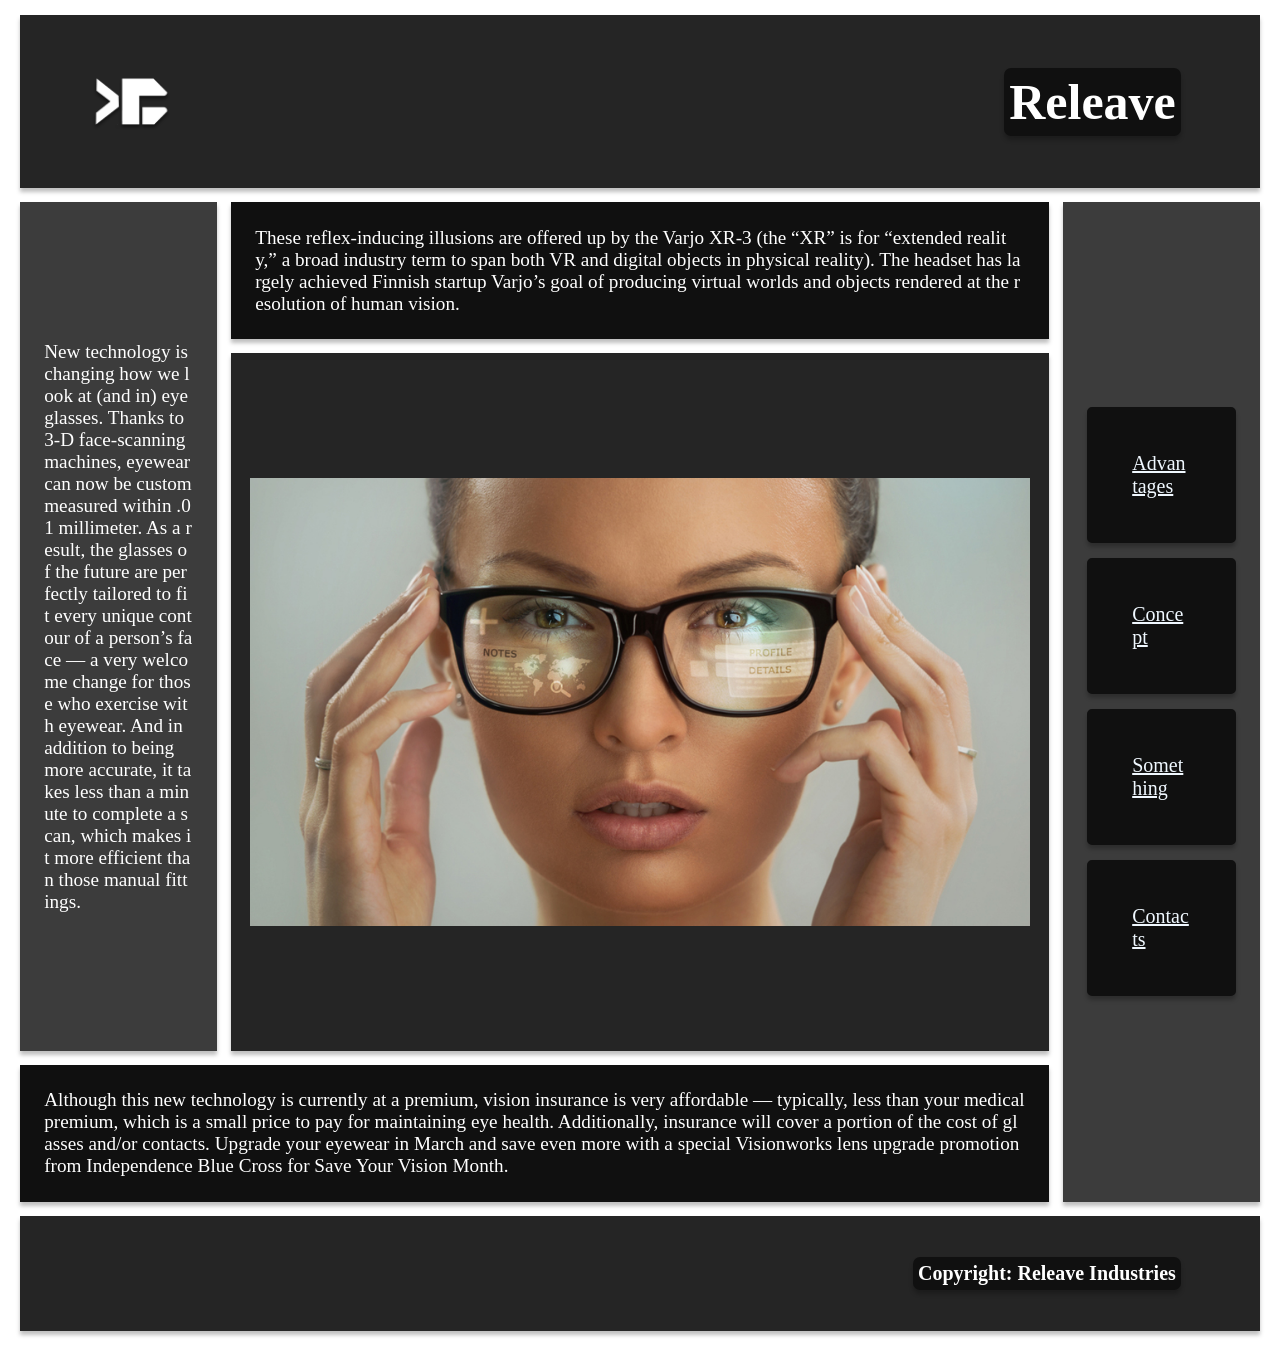
<file: index.html>
<!DOCTYPE html>
<html>
 <head>
    <meta charset = "utf-8">
    <title>RELEAVE</title>
    <link rel="stylesheet" href="style.css">  
 </head>
 <body>
    <div class = "grids">
        <div class="box box1 header">
            <map name="but1">
                <area shape="default" href="index.html">
            </map>
            <img usemap="#but1" style="height: 125px; width: 125px;" alt="img" src="releave_logo.png" >
            <div class="altbox x">
                <h1 class = "zag1">Releave</h1>
            </div>
        </div>
        <div class="box box2 gray">
            <p>New technology is changing how we look at (and in) eyeglasses. Thanks to 3-D face-scanning machines, eyewear can now be custom measured within .01 millimeter. As a result, the glasses of the future are perfectly tailored to fit every unique contour of a person’s face — a very welcome change for those who exercise with eyewear. And in addition to being more accurate, it takes less than a minute to complete a scan, which makes it more efficient than those manual fittings.</p>
        </div>
        <div class="box box3 black">
            <p>These reflex-inducing illusions are offered up by the Varjo XR-3 (the “XR” is for “extended reality,” a broad industry term to span both VR and digital objects in physical reality). The headset has largely achieved Finnish startup Varjo’s goal of producing virtual worlds and objects rendered at the resolution of human vision.</p>
        </div>
        <div class="box box4 gray">
           <div class="btnGroup">
            <a href = "index2.html" class = "btn">Advantages</a>
            <a href = "index3.html" class = "btn">Concept</a>
            <a href = "index4.html" class = "btn">Something</a>
            <a href = "index5.html" class = "btn">Contacts</a>
           </div>
        </div>
        <div class="box box5 header">
            <img style = "height: 650px; width: 100%; object-fit: contain;" src = "main_photo.jpg" alt = "Future Glasses">
        </div>
        <div class="box box6 black">
            <p>Although this new technology is currently at a premium, vision insurance is very affordable — typically, less than your medical premium, which is a small price to pay for maintaining eye health. Additionally, insurance will cover a portion of the cost of glasses and/or contacts. Upgrade your eyewear in March and save even more with a special Visionworks lens upgrade promotion from Independence Blue Cross for Save Your Vision Month.</p>
        </div>
        <div class="box box7 header">
            <div class="altbox x">
                <h1 class = "zag2">Copyright: Releave Industries</h1>
            </div>
        </div>
    </div>
 </body>
</html>
</file>
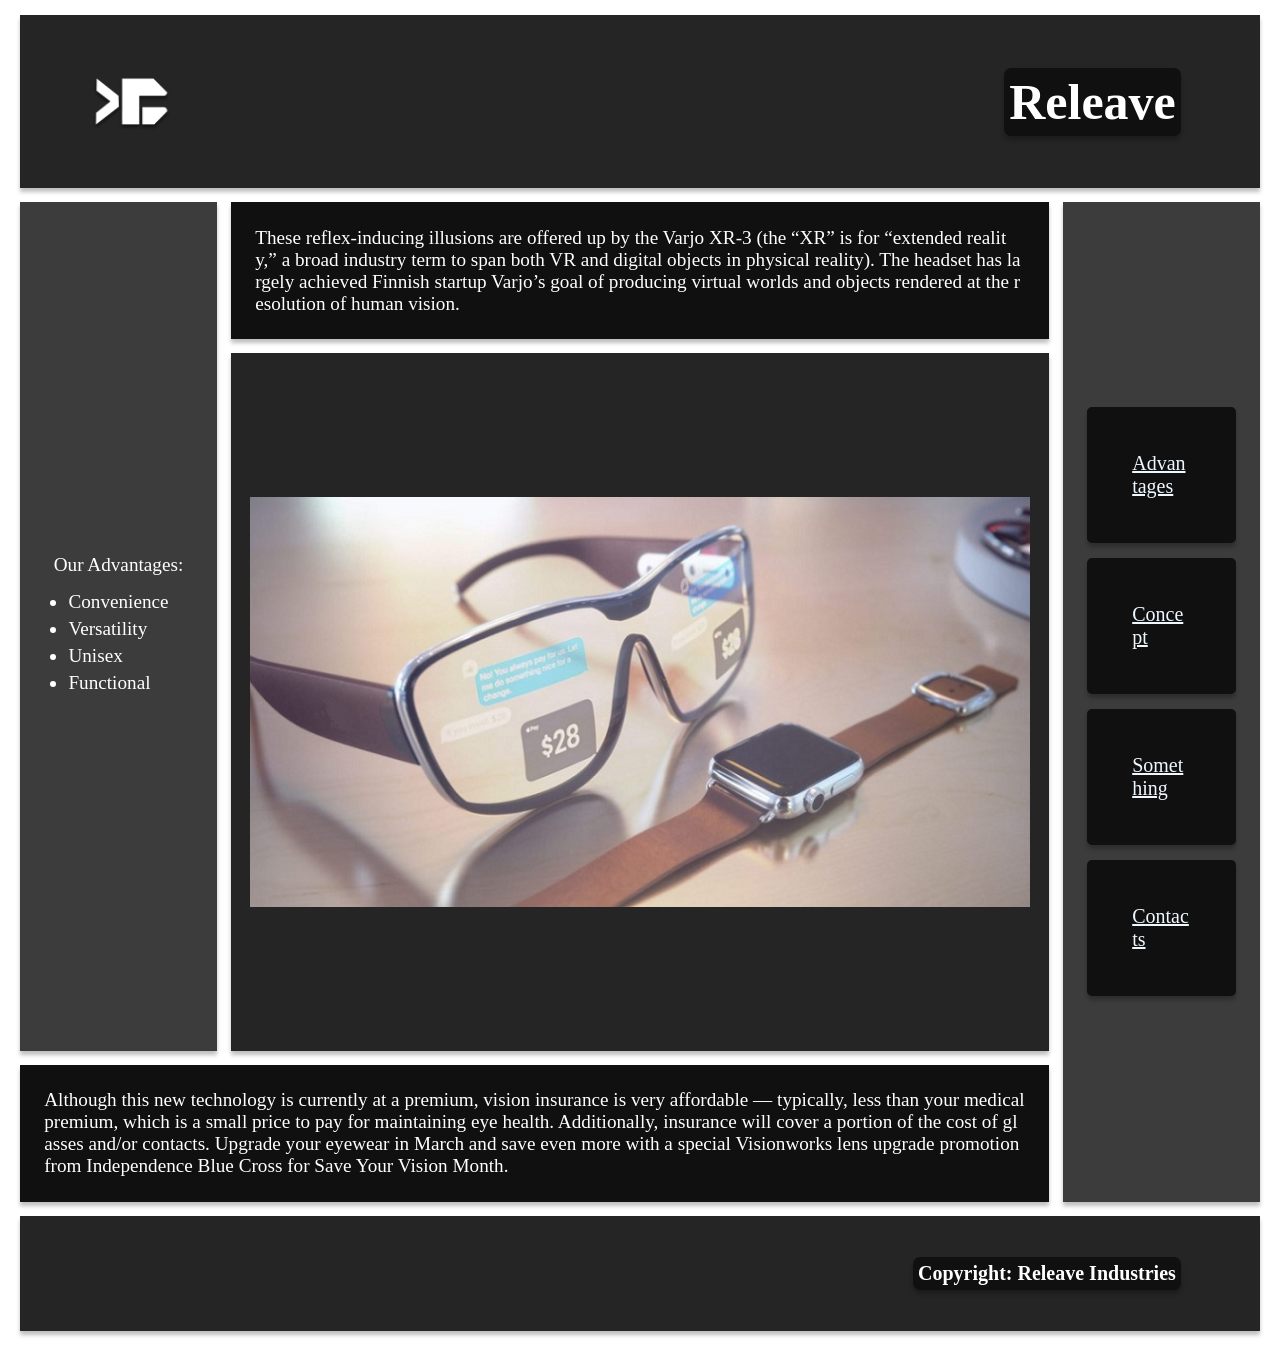
<file: index2.html>
<!DOCTYPE html>
<html>
 <head>
    <meta charset = "utf-8">
    <title>RELEAVE</title>
    <link rel="stylesheet" href="style.css">  
 </head>
 <body>
    <div class = "grids">
        <div class="box box1 header">
            <map name="but1">
                <area shape="default" href="index.html">
            </map>
            <img usemap="#but1" style="height: 125px; width: 125px;" alt="img" src="releave_logo.png" >
            <div class="altbox x">
                <h1 class = "zag1">Releave</h1>
            </div>
        </div>
        <div class="box box2 gray" style="justify-content: center; align-items: center;">
            <p>Our Advantages:</p>
            <ul>
                <li>Convenience</li>
                <li>Versatility</li>
                <li>Unisex</li>
                <li>Functional</li>
            </ul>
        </div>
        <div class="box box3 black">
            <p>These reflex-inducing illusions are offered up by the Varjo XR-3 (the “XR” is for “extended reality,” a broad industry term to span both VR and digital objects in physical reality). The headset has largely achieved Finnish startup Varjo’s goal of producing virtual worlds and objects rendered at the resolution of human vision.</p>
        </div>
        <div class="box box4 gray">
           <div class="btnGroup">
            <a href = "index2.html" class = "btn">Advantages</a>
            <a href = "index3.html" class = "btn">Concept</a>
            <a href = "index4.html" class = "btn">Something</a>
            <a href = "index5.html" class = "btn">Contacts</a>
           </div>
        </div>
        <div class="box box5 header">
            <img style = "height: 650px; width: 100%; object-fit: contain;" src = "main2.jpg" alt = "Future Glasses">
        </div>
        <div class="box box6 black">
            <p>Although this new technology is currently at a premium, vision insurance is very affordable — typically, less than your medical premium, which is a small price to pay for maintaining eye health. Additionally, insurance will cover a portion of the cost of glasses and/or contacts. Upgrade your eyewear in March and save even more with a special Visionworks lens upgrade promotion from Independence Blue Cross for Save Your Vision Month.</p>
        </div>
        <div class="box box7 header">
            <div class="altbox x">
                <h1 class = "zag2">Copyright: Releave Industries</h1>
            </div>
        </div>
    </div>
 </body>
</html>
</file>
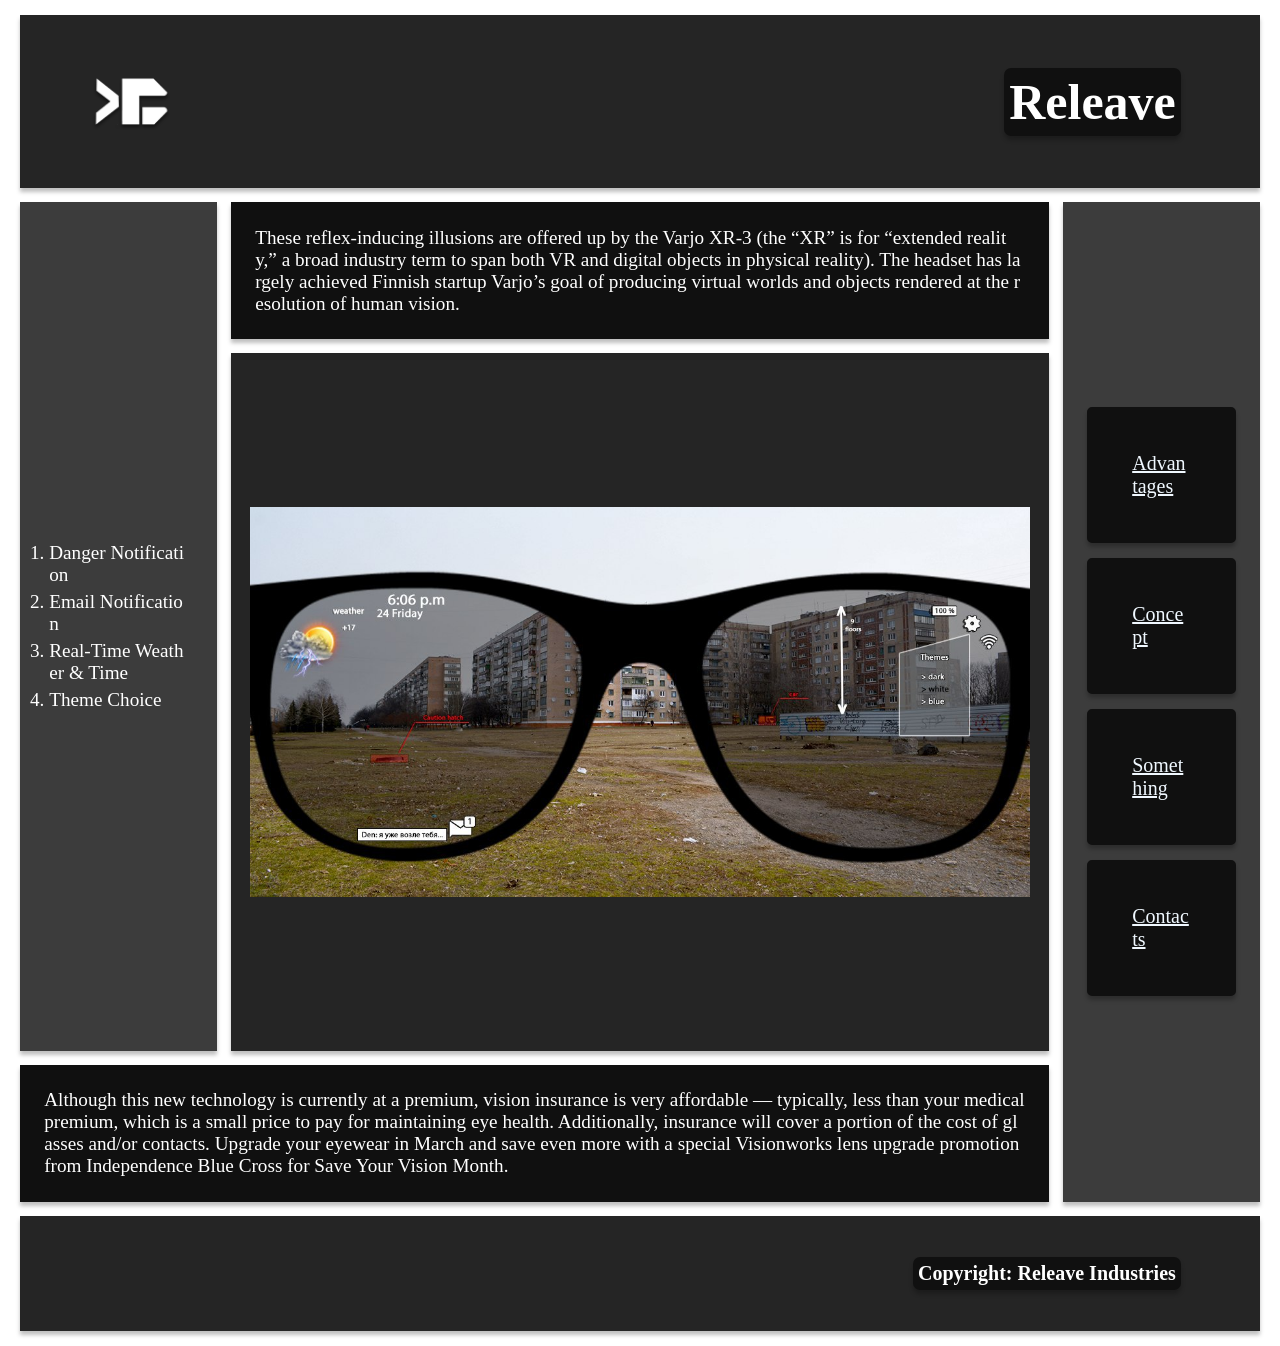
<file: index3.html>
<!DOCTYPE html>
<html>
 <head>
    <meta charset = "utf-8">
    <title>RELEAVE</title>
    <link rel="stylesheet" href="style.css">  
 </head>
 <body>
    <div class = "grids">
        <div class="box box1 header">
            <map name="but1">
                <area shape="default" href="index.html">
            </map>
            <img usemap="#but1" style="height: 125px; width: 125px;" alt="img" src="releave_logo.png" >
            <div class="altbox x">
                <h1 class = "zag1">Releave</h1>
            </div>
        </div>
        <div class="box box2 gray" style="justify-content: center; align-items: center;">
            <ol>
                <li>Danger Notification</li>
                <li>Email Notification</li>
                <li>Real-Time Weather & Time</li>
                <li>Theme Choice</li>
            </ol>
        </div>
        <div class="box box3 black">
            <p>These reflex-inducing illusions are offered up by the Varjo XR-3 (the “XR” is for “extended reality,” a broad industry term to span both VR and digital objects in physical reality). The headset has largely achieved Finnish startup Varjo’s goal of producing virtual worlds and objects rendered at the resolution of human vision.</p>
        </div>
        <div class="box box4 gray">
           <div class="btnGroup">
               <a href = "index2.html" class = "btn">Advantages</a>
               <a href = "index3.html" class = "btn">Concept</a>
               <a href = "index4.html" class = "btn">Something</a>
               <a href = "index5.html" class = "btn">Contacts</a>
           </div>
        </div>
        <div class="box box5 header">
            <img style = "height: 650px; width: 100%; object-fit: contain;" src = "concept.png" alt = "Future Glasses">
        </div>
        <div class="box box6 black">
            <p>Although this new technology is currently at a premium, vision insurance is very affordable — typically, less than your medical premium, which is a small price to pay for maintaining eye health. Additionally, insurance will cover a portion of the cost of glasses and/or contacts. Upgrade your eyewear in March and save even more with a special Visionworks lens upgrade promotion from Independence Blue Cross for Save Your Vision Month.</p>
        </div>
        <div class="box box7 header">
            <div class="altbox x">
                <h1 class = "zag2">Copyright: Releave Industries</h1>
            </div>
        </div>
    </div>
 </body>
</html>
</file>
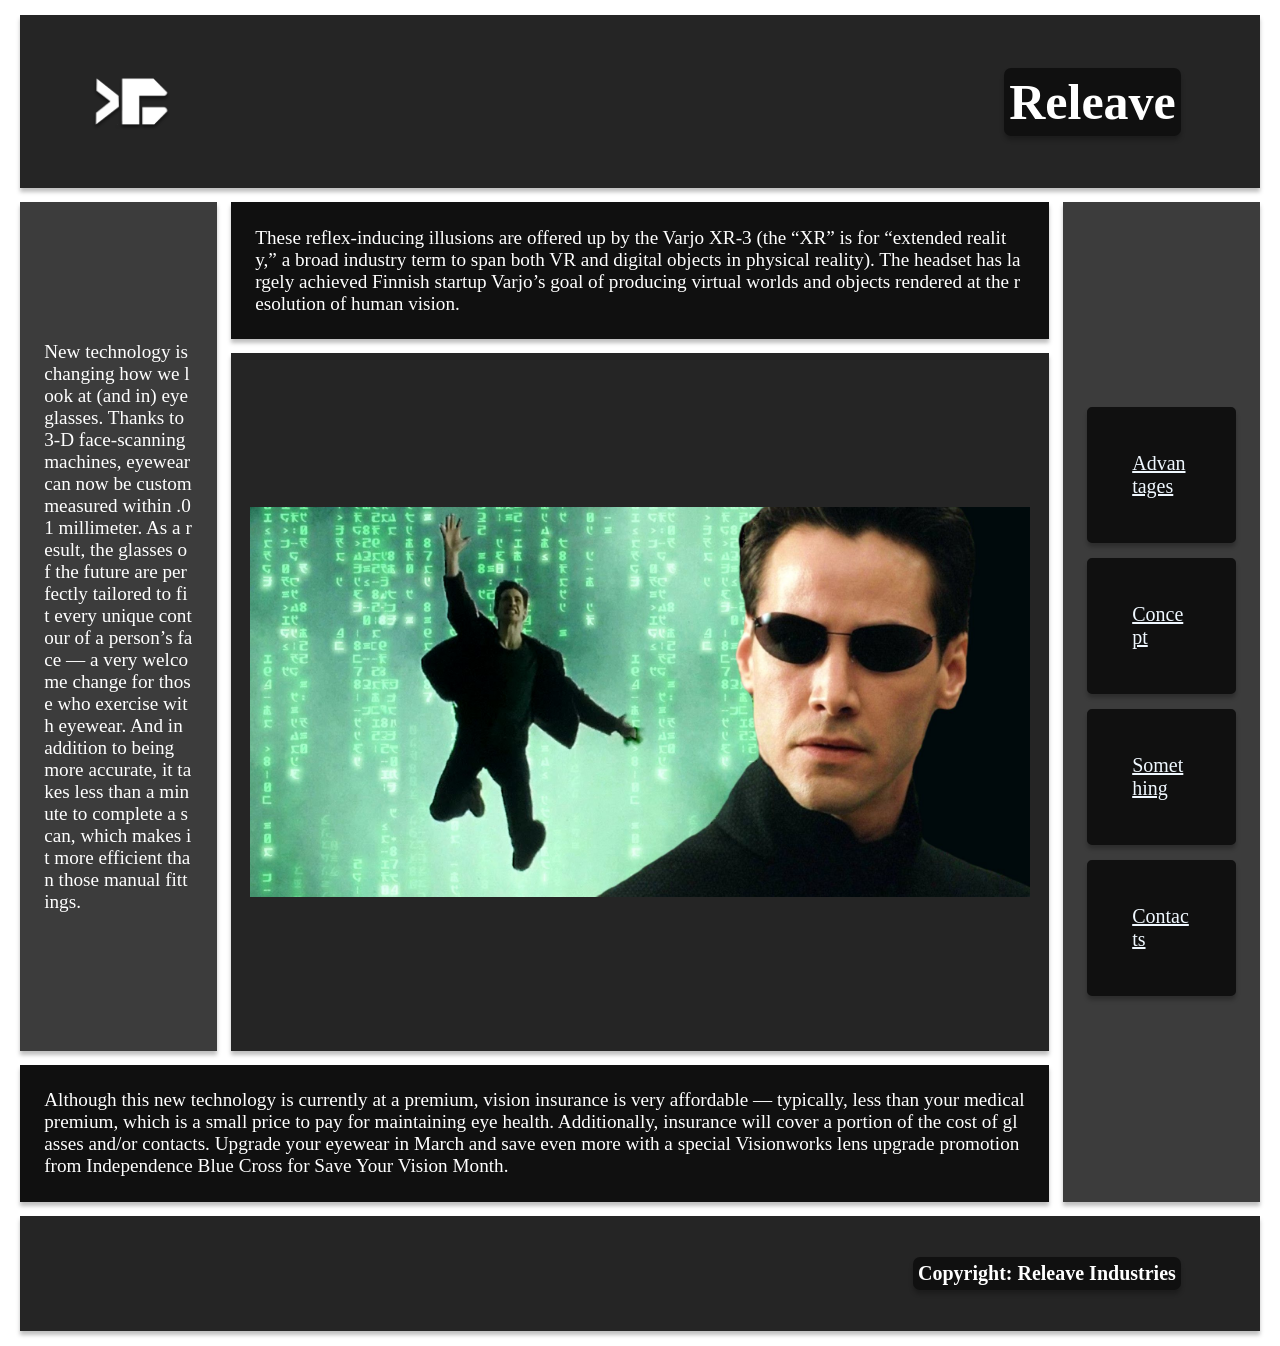
<file: index4.html>
<!DOCTYPE html>
<html>
 <head>
    <meta charset = "utf-8">
    <title>RELEAVE</title>
    <link rel="stylesheet" href="style.css">  
 </head>
 <body>
    <div class = "grids">
        <div class="box box1 header">
             <map name="but1">
                <area shape="default" href="index.html">
            </map>
            <img usemap="#but1" style="height: 125px; width: 125px;" alt="img" src="releave_logo.png" >
            <div class="altbox x">
                <h1 class = "zag1">Releave</h1>
            </div>
        </div>
        <div class="box box2 gray">
            <p>New technology is changing how we look at (and in) eyeglasses. Thanks to 3-D face-scanning machines, eyewear can now be custom measured within .01 millimeter. As a result, the glasses of the future are perfectly tailored to fit every unique contour of a person’s face — a very welcome change for those who exercise with eyewear. And in addition to being more accurate, it takes less than a minute to complete a scan, which makes it more efficient than those manual fittings.</p>
        </div>
        <div class="box box3 black">
            <p>These reflex-inducing illusions are offered up by the Varjo XR-3 (the “XR” is for “extended reality,” a broad industry term to span both VR and digital objects in physical reality). The headset has largely achieved Finnish startup Varjo’s goal of producing virtual worlds and objects rendered at the resolution of human vision.</p>
        </div>
        <div class="box box4 gray">
           <div class="btnGroup">
            <a href = "index2.html" class = "btn">Advantages</a>
            <a href = "index3.html" class = "btn">Concept</a>
            <a href = "index4.html" class = "btn">Something</a>
            <a href = "index5.html" class = "btn">Contacts</a>
           </div>
        </div>
        <div class="box box5 header">
            <img style = "height: 650px; width: 100%; object-fit: contain;" src = "neo.jpg" alt = "Future Glasses">
        </div>
        <div class="box box6 black">
            <p>Although this new technology is currently at a premium, vision insurance is very affordable — typically, less than your medical premium, which is a small price to pay for maintaining eye health. Additionally, insurance will cover a portion of the cost of glasses and/or contacts. Upgrade your eyewear in March and save even more with a special Visionworks lens upgrade promotion from Independence Blue Cross for Save Your Vision Month.</p>
        </div>
        <div class="box box7 header">
            <div class="altbox x">
                <h1 class = "zag2">Copyright: Releave Industries</h1>
            </div>
        </div>
    </div>
 </body>
</html>
</file>
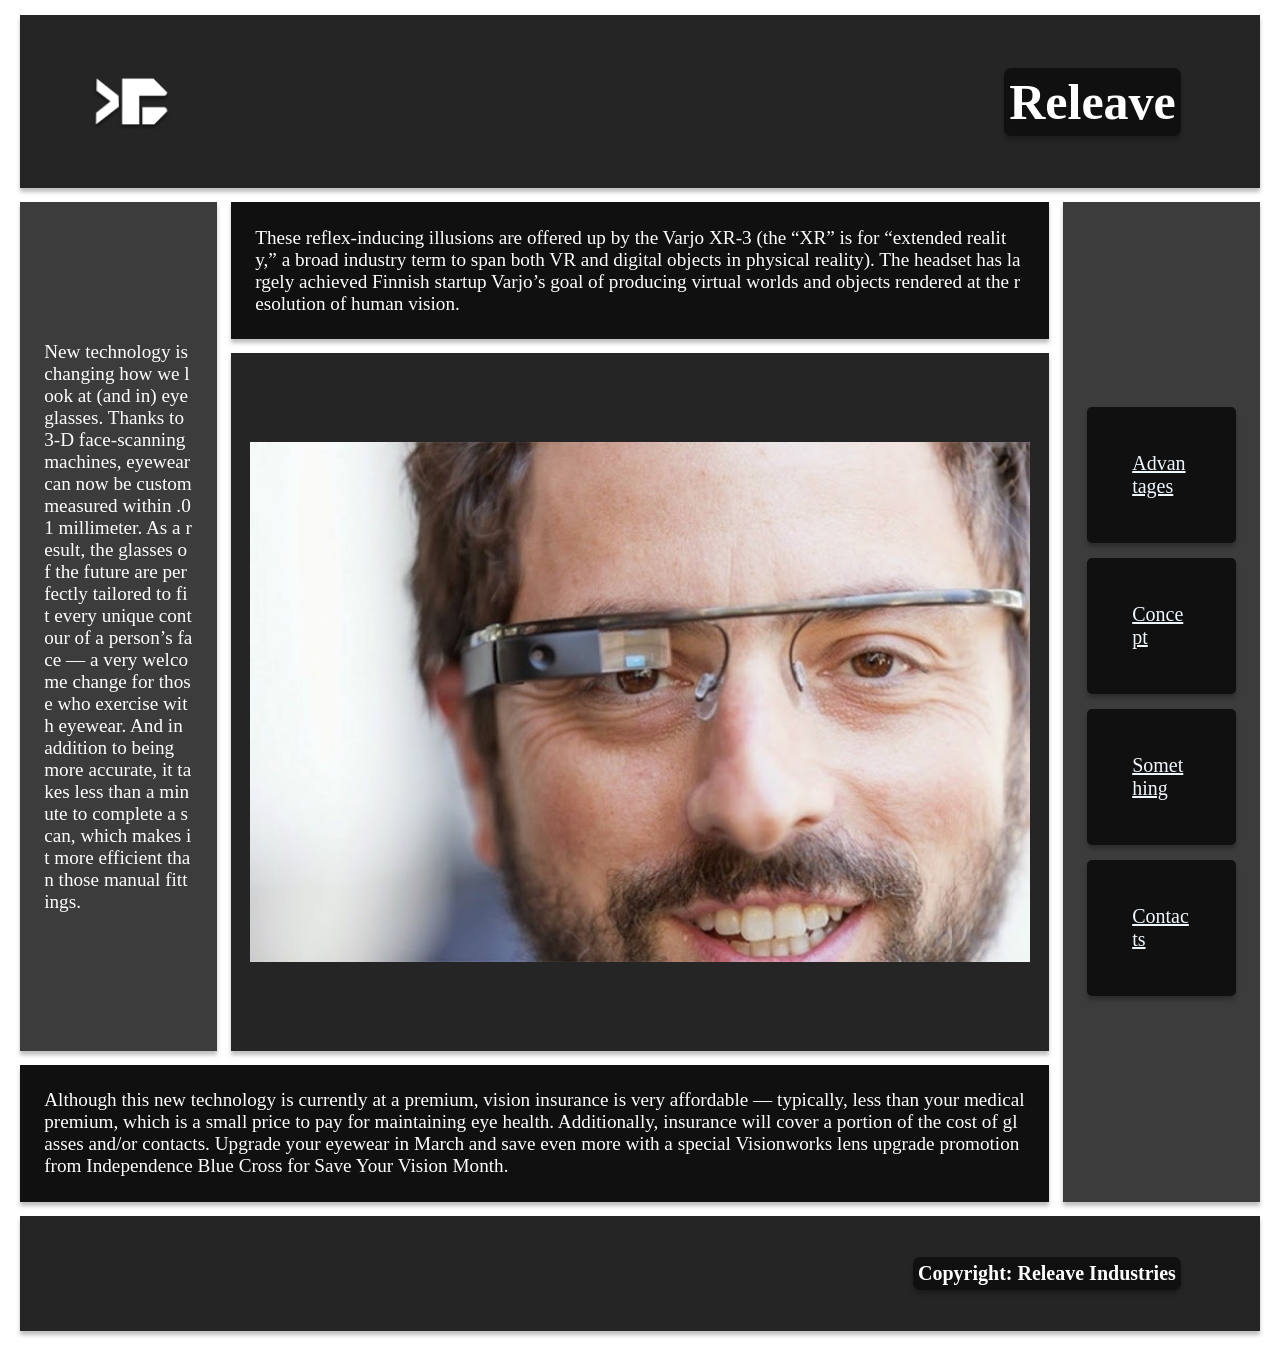
<file: index5.html>
<!DOCTYPE html>
<html>
 <head>
    <meta charset = "utf-8">
    <title>RELEAVE</title>
    <link rel="stylesheet" href="style.css">  
 </head>
 <body>
    <div class = "grids">
        <div class="box box1 header">
            <map name="but1">
                <area shape="default" href="index.html">
            </map>
            <img usemap="#but1" style="height: 125px; width: 125px;" alt="img" src="releave_logo.png" >
            <div class="altbox x">
                <h1 class = "zag1">Releave</h1>
            </div>
        </div>
        <div class="box box2 gray">
            <p>New technology is changing how we look at (and in) eyeglasses. Thanks to 3-D face-scanning machines, eyewear can now be custom measured within .01 millimeter. As a result, the glasses of the future are perfectly tailored to fit every unique contour of a person’s face — a very welcome change for those who exercise with eyewear. And in addition to being more accurate, it takes less than a minute to complete a scan, which makes it more efficient than those manual fittings.</p>
        </div>
        <div class="box box3 black">
            <p>These reflex-inducing illusions are offered up by the Varjo XR-3 (the “XR” is for “extended reality,” a broad industry term to span both VR and digital objects in physical reality). The headset has largely achieved Finnish startup Varjo’s goal of producing virtual worlds and objects rendered at the resolution of human vision.</p>
        </div>
        <div class="box box4 gray">
           <div class="btnGroup">
            <a href = "index2.html" class = "btn">Advantages</a>
            <a href = "index3.html" class = "btn">Concept</a>
            <a href = "index4.html" class = "btn">Something</a>
            <a href = "index5.html" class = "btn">Contacts</a>
           </div>
        </div>
        <div class="box box5 header">
            <img style = "height: 650px; width: 100%; object-fit: contain;" src = "google-glass.jpg" alt = "Future Glasses">
        </div>
        <div class="box box6 black">
            <p>Although this new technology is currently at a premium, vision insurance is very affordable — typically, less than your medical premium, which is a small price to pay for maintaining eye health. Additionally, insurance will cover a portion of the cost of glasses and/or contacts. Upgrade your eyewear in March and save even more with a special Visionworks lens upgrade promotion from Independence Blue Cross for Save Your Vision Month.</p>
        </div>
        <div class="box box7 header">
            <div class="altbox x">
                <h1 class = "zag2">Copyright: Releave Industries</h1>
            </div>
        </div>
    </div>
 </body>
</html>
</file>
<file: style.css>
*{padding: 0px; margin: 5px;}

.grids{
    display: grid;
    grid-template-columns: 1fr 4fr 1fr;
    grid-auto-rows: minmax(125px, auto);
    grid-gap: 0.25em;
}
.grids > div.header{
    padding: 1em;
    background-color: #252525;
}
.grids > div.gray{
    padding: 1em;
    background-color: #3C3C3C;
}
.grids > div.black{
    padding: 1em;
    background-color: #101010;
}
.box{
    display: flex;
    box-shadow: 0px 4px 4px rgba(0, 0, 0, 0.25);
    word-break: break-all;
    color: white;
    font-size: larger;
    justify-content: center;
    align-items: center;
    column-gap: 0.25em;
    flex-direction: column;
}
.zag1 {
    font-size: 50px;
}
.zag2 {
    font-size: 20px;
}
.altbox{
    background-color: #101010;
    justify-self: center;
    align-self: center;
    word-break: break-all;
    border-radius: 7px;
    box-shadow: 0px 4px 4px rgba(0, 0, 0, 0.25);
}
.x{
    margin-left: auto;
    margin-right: 60px;
    color: white;
}
.box1{
    grid-column: 1/4;
    grid-row: 1/2;
    flex-direction: row;
}
.box2{
    grid-column: 1/2;
    grid-row: 2/6;
}
.box3{
    grid-column: 2/3;
    grid-row: 2/3;
}
.box4{
    grid-column: 3/4;
    grid-row: 2/7;
}
.box5{
    grid-column: 2/3;
    grid-row: 3/6;
}
.box6{
    grid-column: 1/3;
    grid-row: 6/7;
}
.box7{
    grid-column: 1/4;
    grid-row: 7/8;
    flex-direction: row;
}
.btn {
    cursor: pointer;
    background-color: #101010;
    border: 45px solid #101010;
    white-space: normal;
    box-shadow: 0px 4px 4px rgba(0, 0, 0, 0.25);
    border-radius: 5px;
    color: aliceblue;
    font-size: 20px;
    margin: auto;
}
.btnGroup{
    display: flex;
    flex-direction: column;
    gap: 15px;
}
</file>
